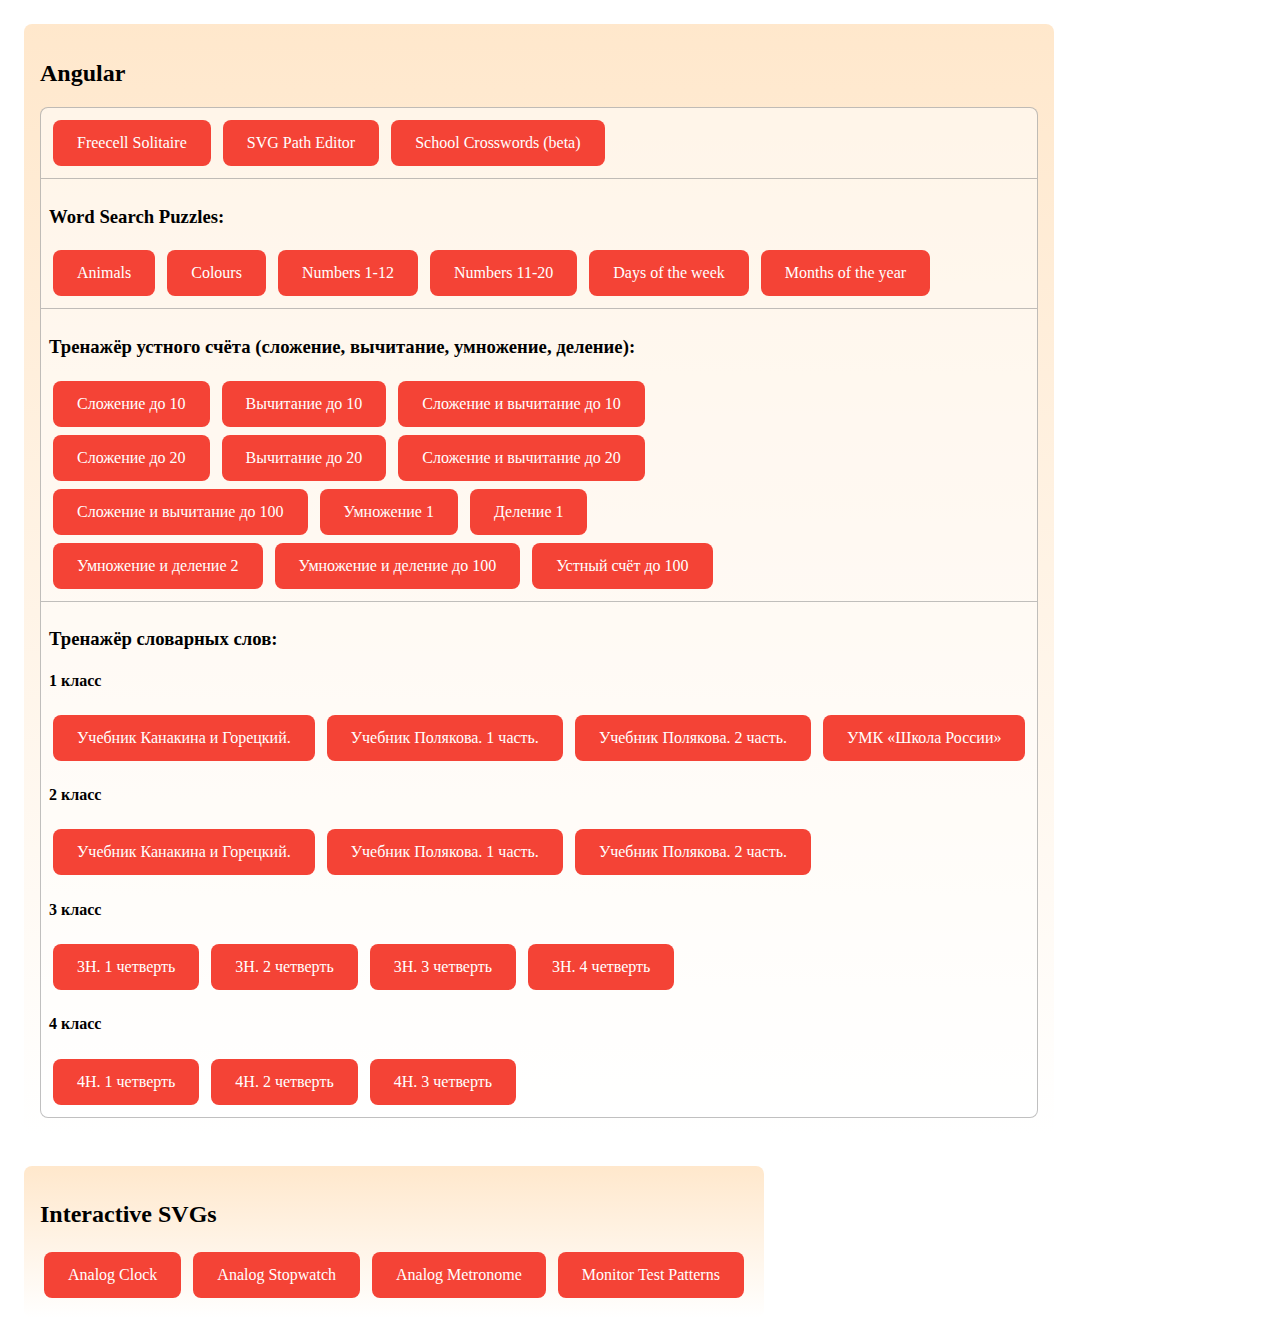
<file: index.html>
<!DOCTYPE html>
<html>

<head>
  <title>Demo</title>
  <meta charset="utf-8" />
  <link rel="stylesheet" type="text/css" href="css/main.css" />
</head>

<body>
  <section class="section1">
    <section class="section2">
      <h2>Angular</h2>
      <section class="section3">
        <a href="angular/freecell-demo">Freecell Solitaire</a>
        <a href="angular/svg-path-editor">SVG Path Editor</a>
        <a href="angular/school-demo/crossword">School Crosswords (beta)</a>
      </section>
      <section class="section3">
        <h3>Word Search Puzzles:</h3>
        <div>
          <a href="angular/school-demo/word-puzzle?game=animals">Animals</a>
          <a href="angular/school-demo/word-puzzle?game=colours">Colours</a>
          <a href="angular/school-demo/word-puzzle?game=numbers-1-12">Numbers 1-12</a>
          <a href="angular/school-demo/word-puzzle?game=numbers-11-20">Numbers 11-20</a>
          <a href="angular/school-demo/word-puzzle?game=week-days">Days of the week</a>
          <a href="angular/school-demo/word-puzzle?game=months">Months of the year</a>
        </div>
      </section>
      <section class="section3">
        <h3>Тренажёр устного счёта (сложение, вычитание, умножение, деление):</h3>
        <div>
          <a href="angular/school-demo?mode=A10">Сложение до 10</a>
          <a href="angular/school-demo?mode=S10">Вычитание до 10</a>
          <a href="angular/school-demo?mode=a10s10">Сложение и вычитание до 10</a>
          <br />
          <a href="angular/school-demo?mode=A20">Сложение до 20</a>
          <a href="angular/school-demo?mode=S20">Вычитание до 20</a>
          <a href="angular/school-demo?mode=a20s20">Сложение и вычитание до 20</a>
          <br />
          <a href="angular/school-demo?mode=as">Сложение и вычитание до 100</a>
          <a href="angular/school-demo?mode=M32">Умножение 1</a>
          <a href="angular/school-demo?mode=D32">Деление 1</a>
          <br />
          <a href="angular/school-demo?mode=m60d60">Умножение и деление 2</a>
          <a href="angular/school-demo?mode=md">Умножение и деление до 100</a>
          <a href="angular/school-demo">Устный счёт до 100</a>
        </div>
      </section>
      <section class="section3">
        <h3>Тренажёр словарных слов:</h3>
        <section class="section4">
          <div>
            <h4>1 класс</h4>
            <a href="angular/school-demo/missing-letters?game=ru-grade-1-1">Учебник Канакина и Горецкий.</a>
            <a href="angular/school-demo/missing-letters?game=ru-grade-1-2">Учебник Полякова. 1 часть.</a>
            <a href="angular/school-demo/missing-letters?game=ru-grade-1-3">Учебник Полякова. 2 часть.</a>
            <a href="angular/school-demo/missing-letters?game=ru-grade-1-4">УМК «Школа России»</a>
          </div>
          <div>
            <h4>2 класс</h4>
            <a href="angular/school-demo/missing-letters?game=ru-grade-2-1">Учебник Канакина и Горецкий.</a>
            <a href="angular/school-demo/missing-letters?game=ru-grade-2-2">Учебник Полякова. 1 часть.</a>
            <a href="angular/school-demo/missing-letters?game=ru-grade-2-3">Учебник Полякова. 2 часть.</a>
          </div>
          <div>
            <h4>3 класс</h4>
            <a href="angular/school-demo/missing-letters?game=ru-grade-3-1">3Н. 1 четверть</a>
            <a href="angular/school-demo/missing-letters?game=ru-grade-3-2">3Н. 2 четверть</a>
            <a href="angular/school-demo/missing-letters?game=ru-grade-3-3">3Н. 3 четверть</a>
            <a href="angular/school-demo/missing-letters?game=ru-grade-3-4">3Н. 4 четверть</a>
          </div>
          <div>
            <h4>4 класс</h4>
            <a href="angular/school-demo/missing-letters?game=ru-grade-4-1">4Н. 1 четверть</a>
            <a href="angular/school-demo/missing-letters?game=ru-grade-4-2">4Н. 2 четверть</a>
            <a href="angular/school-demo/missing-letters?game=ru-grade-4-3">4Н. 3 четверть</a>
          </div>
        </section>
      </section>
    </section>
    <section class="section2">
      <h2>Interactive SVGs</h2>
      <a href="res/svg/clock.svg">Analog Clock</a>
      <a href="res/svg/stopwatch.svg">Analog Stopwatch</a>
      <a href="res/svg/metronome.svg">Analog Metronome</a>
      <a href="res/svg/monitor-test-patterns.svg">Monitor Test Patterns</a> 
    </section>
  </section>
</body>

</html>
</file>
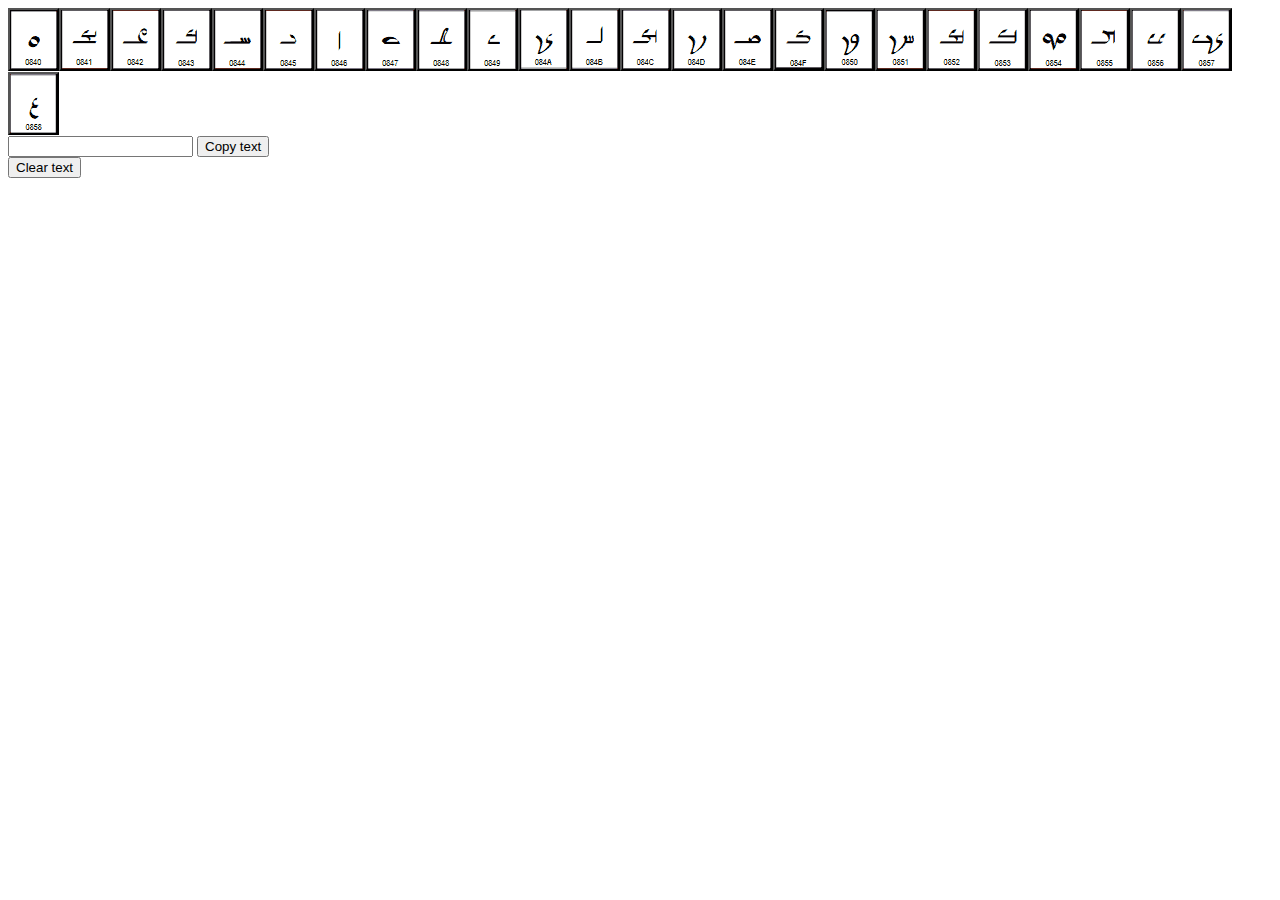
<file: projects/mandaic-keyboard.html>
<!DOCTYPE html>
<html>

<head>
  <title>Mandaic Keyboard Prototype</title>
  <meta charset="utf-8" />
  <style>
.GLYPH {
  background-image: url([data-uri]);
}
    
button.GLYPH {
  height: 63px;
  width: 51px;
  background-position: -72px -720px;
}

span.GLYPH {
  display: inline-block;
  height: 36px;
  width: 36px;
}

button.HALQA {
  background-position: -26px -23px;
}
span.HALQA {
  background-position: -32px -34px;
}

span.AB {
  background-position: -32px -94px;
}
button.AB {
  background-position: -26px -81px;
}

span.AG {
  background-position: -32px -152px;
}
button.AG {
  background-position: -26px -139px;
}

span.AD {
  background-position: -32px -210px;
}
button.AD {
  background-position: -26px -197px;
}

span.AH {
  background-position: -32px -268px;
}
button.AH {
  background-position: -26px -255px;
}

span.USHENNA {
  background-position: -32px -326px;
}
button.USHENNA {
  background-position: -26px -313px;
}

span.AZ {
  background-position: -32px -384px;
}
button.AZ {
  background-position: -26px -371px;
}

span.IT {
  background-position: -32px -442px;
}
button.IT {
  background-position: -26px -429px;
}

span.ATT {
  background-position: -32px -500px;
}
button.ATT {
  background-position: -26px -487px;
}

span.AKSA {
  background-position: -32px -558px;
}
button.AKSA {
  background-position: -26px -545px;
}

span.AK {
  background-position: -32px -616px;
}
button.AK {
  background-position: -26px -604px;
}

span.AL {
  background-position: -32px -674px;
}
button.AL {
  background-position: -26px -662px;
}

span.AM {
  background-position: -32px -732px;
}
button.AM {
  background-position: -26px -720px;
}

span.AN {
  background-position: -32px -790px;
}
button.AN {
  background-position: -26px -778px;
}

span.AS {
  background-position: -32px -848px;
}
button.AS {
  background-position: -26px -836px;
}

span.IN {
  background-position: -32px -906px;
}
button.IN {
  background-position: -26px -894px;
}

span.AP {
  background-position: -80px -34px;
}
button.AP {
  background-position-y: -23px;
}

span.ASZ {
  background-position: -80px -94px;
}
button.ASZ {
  background-position-y: -81px;
}

span.AQ {
  background-position: -80px -152px;
}
button.AQ {
  background-position-y: -139px;
}

span.AR {
  background-position: -80px -210px;
}
button.AR {
  background-position-y: -197px;
}

span.ASH {
  background-position: -80px -268px;
}
button.ASH {
  background-position-y: -255px;
}

span.AT {
  background-position: -80px -326px;
}
button.AT {
  background-position-y: -313px;
}

span.DUSHENNA {
  background-position: -80px -384px;
}
button.DUSHENNA {
  background-position-y: -371px;
}

span.KAD {
  background-position: -80px -442px;
}
button.KAD {
  background-position-y: -429px;
}

span.AIN {
  background-position: -80px -500px;
}
button.AIN {
  background-position-y: -487px;
}


/**
* Tooltip style
*/
.tooltip {
  position: relative;
  display: inline-block;
}

.tooltip .tooltiptext {
  visibility: hidden;
  width: 140px;
  background-color: #555;
  color: #fff;
  text-align: center;
  border-radius: 6px;
  padding: 5px;
  position: absolute;
  z-index: 1;
  bottom: 150%;
  left: 50%;
  margin-left: -75px;
  opacity: 0;
  transition: opacity 0.3s;
}

.tooltip .tooltiptext::after {
  content: "";
  position: absolute;
  top: 100%;
  left: 50%;
  margin-left: -5px;
  border-width: 5px;
  border-style: solid;
  border-color: #555 transparent transparent transparent;
}

.tooltip:hover .tooltiptext {
  visibility: visible;
  opacity: 1;
}
  </style>
</head>

<body>
  <section id="MANDAIC_KEYBOARD"></section>
  <section id="MANDAIC_KEYBOARD_RESULT"></section>
  <section>
    <input type="text" value="" id="MANDAIC_KEYBOARD_INPUT" />
    <div class="tooltip">
      <button onclick="doCopy()" onmouseout="resetTooltip()">
        <span class="tooltiptext" id="COPY_TOOLTIP">Copy to clipboard</span>
        Copy text
      </button>
    </div>
    <div>
      <button onclick="doClear()">
        Clear text
      </button>
    </div>
  </section>
  
  <script>
    function doCopy() {
      var copyText = document.getElementById("MANDAIC_KEYBOARD_INPUT");
      copyText.select();
      copyText.setSelectionRange(0, 99999);
      document.execCommand("copy");
      var tooltip = document.getElementById("COPY_TOOLTIP");
      tooltip.innerHTML = "Copied: " + copyText.value;
    }
    
    function resetTooltip() {
      var tooltip = document.getElementById("COPY_TOOLTIP");
      tooltip.innerHTML = "Copy to clipboard";
    }
    
    function doClear() {
      var copyText = document.getElementById("MANDAIC_KEYBOARD_INPUT");
      var result = document.getElementById("MANDAIC_KEYBOARD_RESULT");
      copyText.value = "";
      result.innerHTML = "";
    }
    
    // Mandaic Keyboard Prototype

    /**
    * Mandaic alphabet
    */
    const firstCodeUnit = 0x0840;

    const letters = [
      'HALQA', 'AB', 'AG', 'AD', 'AH',
      'USHENNA', 'AZ', 'IT', 'ATT', 'AKSA',
      'AK', 'AL', 'AM', 'AN', 'AS',
      'IN', 'AP', 'ASZ', 'AQ', 'AR',
      'ASH', 'AT', 'DUSHENNA', 'KAD', 'AIN'];

    const result = document.getElementById('MANDAIC_KEYBOARD_RESULT');
    const keyboard = document.getElementById('MANDAIC_KEYBOARD');

    // Append letters
    letters.forEach((letter, index) => {
      const btn = document.createElement('button');
      btn.title = letter;
      btn.className = 'GLYPH ' + letter;
      btn.onclick = () => {
        const el = document.createElement('span');
        el.className = 'GLYPH ' + letter;
        el.title = letter;
        result.prepend(el);
        // result.appendChild(el);

        const input = document.getElementById('MANDAIC_KEYBOARD_INPUT');
        input.value = (input.value || '') + String.fromCharCode(firstCodeUnit + index);
      };
      keyboard.appendChild(btn);
    });
</script>
</body>

</html>
</file>
<file: css/main.css>
a:link, a:visited {
  background-color: #f44336;
  color: white;
  padding: 14px 24px;
  text-align: center;
  text-decoration: none;
  display: inline-block;
  border-radius: 0.5em;
  margin: 0.25em;
}

a:hover, a:active {
  background-color: darkred;
  text-decoration: underline;
}

.section1 {
  display: flex;
  flex-direction: row;
  flex-wrap: wrap;
}

.section2 {
  padding: 1em;
  border-radius: 0.5em;
  background: linear-gradient(rgba(255,138,0,.2),#fff);
  margin: 1em;
}

.section3 {
  padding: 0.5em;
  background-color: #fff8;
  border: 1px solid #8888;
  border-bottom: none;
}

.section3:first-of-type {
  border-top-right-radius: 0.5em;
  border-top-left-radius: 0.5em;
}

.section3:last-of-type {
  border-bottom: 1px solid #8888;
  border-bottom-right-radius: 0.5em;
  border-bottom-left-radius: 0.5em;
}
</file>
